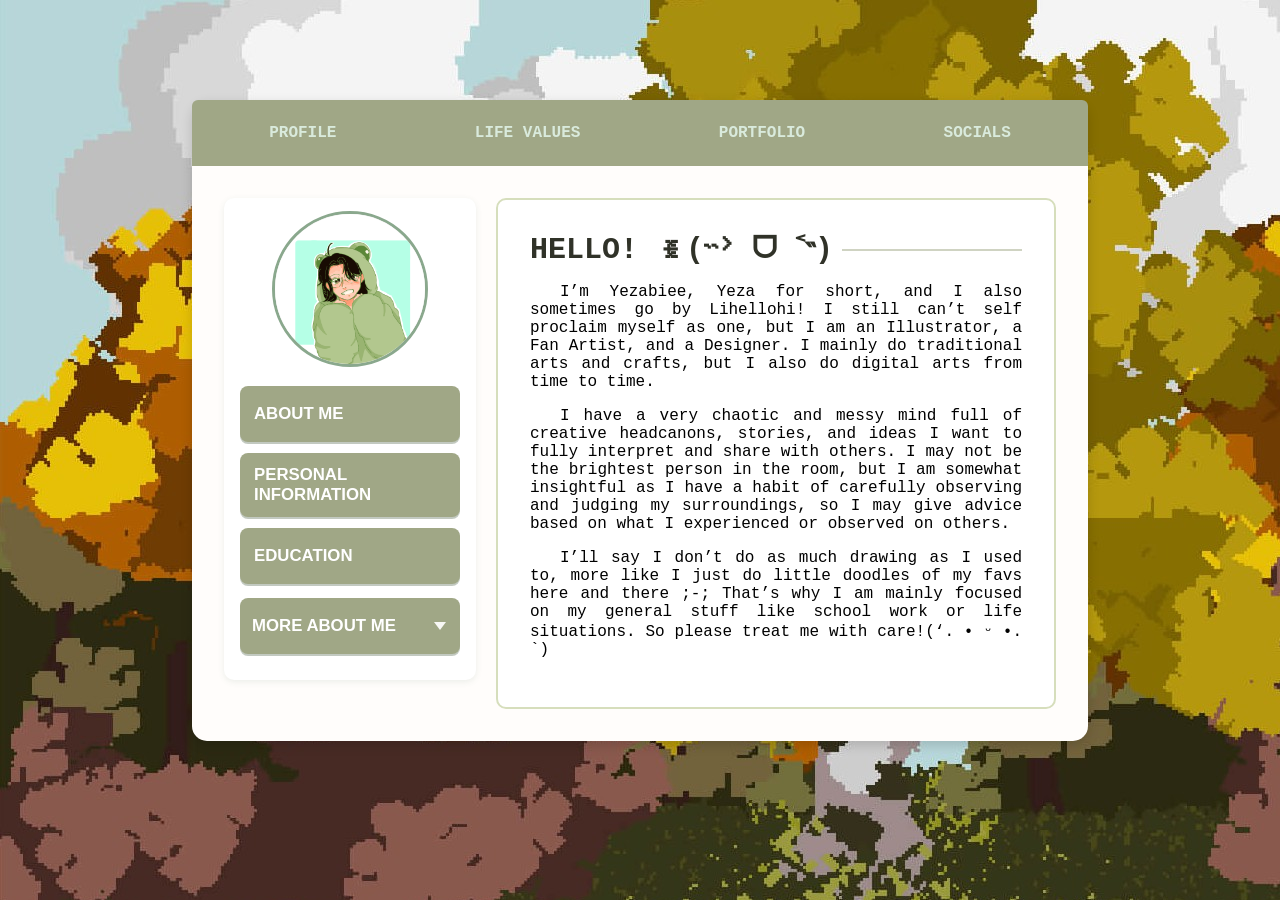
<file: index.html>
<!DOCTYPE html>
<html lang="en">
<head>
  <meta charset="UTF-8" />
  <meta name="viewport" content="width=device-width, initial-scale=1.0" />
  <title>Prototype Layout</title>
  <link rel="stylesheet" href="bottommydeisavior.css" />
</head>
<body>
  <div class="wrapper" style="width: 70%; max-width: 1000px; margin: 100px auto; background: #fffdfb; border-radius: 15px; box-shadow: 0 4px 12px rgba(0,0,0,0.15); overflow: visible;">


  <!-- Top Navigation -->
  <div class="navbar">
    <a href="index.html">PROFILE</a>
    <a href="SWOT.html">LIFE VALUES</a>
    <a href="WORKS.html">PORTFOLIO</a>
    <a href="SOCIALS.html">SOCIALS</a>
  </div>

  <div class="container">

    <!-- Sidebar -->
   <div class="sidebar">
    <div class="pfp">
        <img src="pfp.jpg" alt="Profile Picture" style="width: 100%; height: 100%; border-radius: 50%; border-color: #8aa88d; border-style: solid;" />
    </div>
        <button onclick="showTab('about')">ABOUT ME</button>
        <button onclick="showTab('personalinfo')">PERSONAL INFORMATION</button>
        <button onclick="showTab('education')">EDUCATION</button>
        <div class="more-wrapper">
            <button onclick="toggleSubmenu(this)" class="more-btn">MORE ABOUT ME</button>
            <div class="submenu">
                <button onclick="showTab('interest')">INTERESTS</button>
                <button onclick="showTab('funfacts')">FUNFACTS</button>
                <button onclick="showTab('faqs')">FAQS</button>
            </div>
        </div>
    </div>

    <!-- Main Content -->
    <div class="content">
        <div id="welcome">
            <h1 style="font-size: 30px;">HELLO! ꉂ(˵˃ ᗜ ˂˵)</h1>
            <p style="text-indent: 30px;">I’m Yezabiee, Yeza for short, and I also sometimes go by Lihellohi! I still can’t self proclaim myself as one, but I am an Illustrator, a Fan Artist, and a Designer. I mainly do traditional arts and crafts, but I also do digital arts from time to time.</p> 
            <p>I have a very chaotic and messy mind full of creative headcanons, stories, and ideas I want to fully interpret and share with others. I may not be the brightest person in the room, but  I am somewhat insightful as I have a habit of carefully observing and judging my surroundings, so I may give advice based on what I experienced or observed on others. </p>
            <p>I’ll say I don’t do as much drawing as I used to, more like I just do little doodles of my favs here and there ;-; That’s why I am mainly focused on my general stuff like school work or life situations. So please treat me with care!(‘. • ᵕ •. `)</p>
        </div>


    <div id="about" style="display:none;">
        <h1 style="font-size: 30px;">HELLO! ꉂ(˵˃ ᗜ ˂˵)</h1>
        <p style="text-indent: 30px;"> I’m Yezabiee, Yeza for short, and I also sometimes go by Lihellohi! I still can’t self proclaim myself as one, but I am an Illustrator, a Fan Artist, and a Designer. I mainly do traditional arts and crafts, but I also do digital arts from time to time.</p> 
        <p>I have a very chaotic and messy mind full of creative headcanons, stories, and ideas I want to fully interpret and share with others. I may not be the brightest person in the room, but  I am somewhat insightful as I have a habit of carefully observing and judging my surroundings, so I may give advice based on what I experienced or observed on others. </p>
        <p>I’ll say I don’t do as much drawing as I used to, more like I just do little doodles of my favs here and there ;-; That’s why I am mainly focused on my general stuff like school work or life situations. So please treat me with care!(‘. • ᵕ •. `)</p>
    </div>

    <div id="personalinfo" style="display:none;">
        <h1 style="font-size: 30px;">PERSONAL INFORMATION</h1>
        <ul>
            <li>Preferred Name: Yeza</li>
            <li>Birthdate: June 17th</li>
            <li>Nationality: Filipino</li>
            <li>Pronouns: She/They</li>
            <li>Sexuality: Asexual, Bisexual(?)</li>
            <li>MBTI: ISFP</li>
        </ul>
    </div>

    <div id="education" style="display:none;max-height: 500px; overflow-y: auto;">
        <h1 style="font-size: 30px;">EDUCATIONAL BACKGROUND</h1>
         <h2 style="font-size: 20px">CIIT College of Arts and Technology (2025-Present)</h2>
            <ul>
                <li>Member of Atelier: CIIT Organization about Traditional Arts</li>
            </ul>
        <h2 style="font-size: 20px">Leandro Locsin Integrated School (2022-2025)</h2>
         <ul>
            <li>Consistent Honors (2022-2025)</li>
            <li>Team Leader: Artist Guild Painting Contest (2023)</li>
            <li>2nd Place: Artist Guild Painting Contest (2023)</li>
            <li>1st Place: English Month Poster Making Contest (2024)</li>
            <li>TESDA National Certificate III in Visual Graphic Designing (2024)</li>
            <li>Intern: JVD Event and Travel Management Co. (2024)</li>
            <li>Champion: Classroom Decoration Event: United Nations Theme:Egypt (2024)</li>
            <li>Champion: Classroom Decoration Event: Christmas Theme (2024)</li>
            <li>Guhit ICT: Highest Ranking Sales from the ICT strand on the Foundation Day Event (2025)</li>
            <li>1st Place: Geogebra Arts (2025)</li>
        </ul>
        <h2 style="font-size: 20px">Torch to the Nations International School (2021-2022)</h2>
            <ul>
                <li>Honor A</li>
                <li>Best in few subjects</li>
            </ul>
        <h2 style="font-size: 20px">Mater Carmeli School (2019-2021)</h2>
        <h2 style="font-size: 20px">Kaligayahan Elementary School (2018-2019)</h2>
            <ul>
                <li>With Honors</li>
                <li>3rd Place: Journalism Specialized in English Column Writing</li>
                <li>3rd Place: Filipino Poem Making Contest for Buwan ng Wika</li>
            </ul>
        <h2 style="font-size: 20px">Philippine Normal University: Institute for Teaching and Learning (2010-2018)</h2>
    </div>

    <div id="interest" style="display:none;">
        <h1 style="font-size: 30px;">INTERESTS</h1>
        <h2 style="font-size: 20px">Main Hyperfixations</h2>
        <p>Idolish7 Franchise, Honkai Star Rail</p>
        <h2 style="font-size: 20px">Secondary Hyperfixations</h2>
        <p>Sasaki to Miyano, Genshin Impact, Hermitcraft, Life Series, Paranormal and Tornado Documentaries</p>
        <h2 style="font-size: 20px">Occasional Hyperfixations</h2>
        <p>Hypnosis Microphone, Horimiya, Vocaloid, Undertale, Deltarune, Gravity Falls, Steven Universe, Doki Doki Literature Club</p>
    </div>

    <div id="funfacts" style="display:none;">
        <h1 style="font-size: 30px;">FUNFACTS</h1>
        <ul>
            <li>I crochet.</li>
            <li>I might be a bookworm but I am picky with the books I read.</li>
            <li>I don’t post a lot on social media, I am more of a lurker.</li>
            <li>I can animate but can’t proclaim myself as an animator.</li>
            <li>The only time I got into a university is when I was in elementary.</li>
            <li>I got placed as a leader on my research related subjects 4 times during 12th Grade, so I guess I am good with researching and brainstorming.</li>
            <li>My artstyle changes a lot, like every few months or so.</li>
            <li>I'm a night owl.</li>
            <li>I have some experience with AutoCAD.</li>
            <li>I have experience with Journalism.</li>
        </ul>
    </div>

    <div id="faqs" style="display:none;">
        <h1 style="font-size: 30px;">FAQS</h1>
        <h2 style="font-size: 20px;">What is your dream in 5 years or so?</h2>
        <p>To be the better version than myself today, passionate and determined in everything.....Also be rich. Merch is not cheap.</p>
        <h2 style="font-size: 20px;">What software/device do you usually use for digital art?</h2>
        <p>I use Ibis Paint on my phone. Yes, I draw with my fingers. Yes I am struggling.</p>
        <h2 style="font-size: 20px;">Will you open art commissions?</h2>
        <p>Maybe, I'll think about it.</p>
        <h2 style="font-size: 20px;">Do you sell your crochet products?</h2>
        <p>I did sell sometime this year, and planning to sell more in the future!</p>
    </div>
</div>
</div>
</div>
</body>
<script src="topwhinysamoyedphainon.js"></script>
</html>
</file>
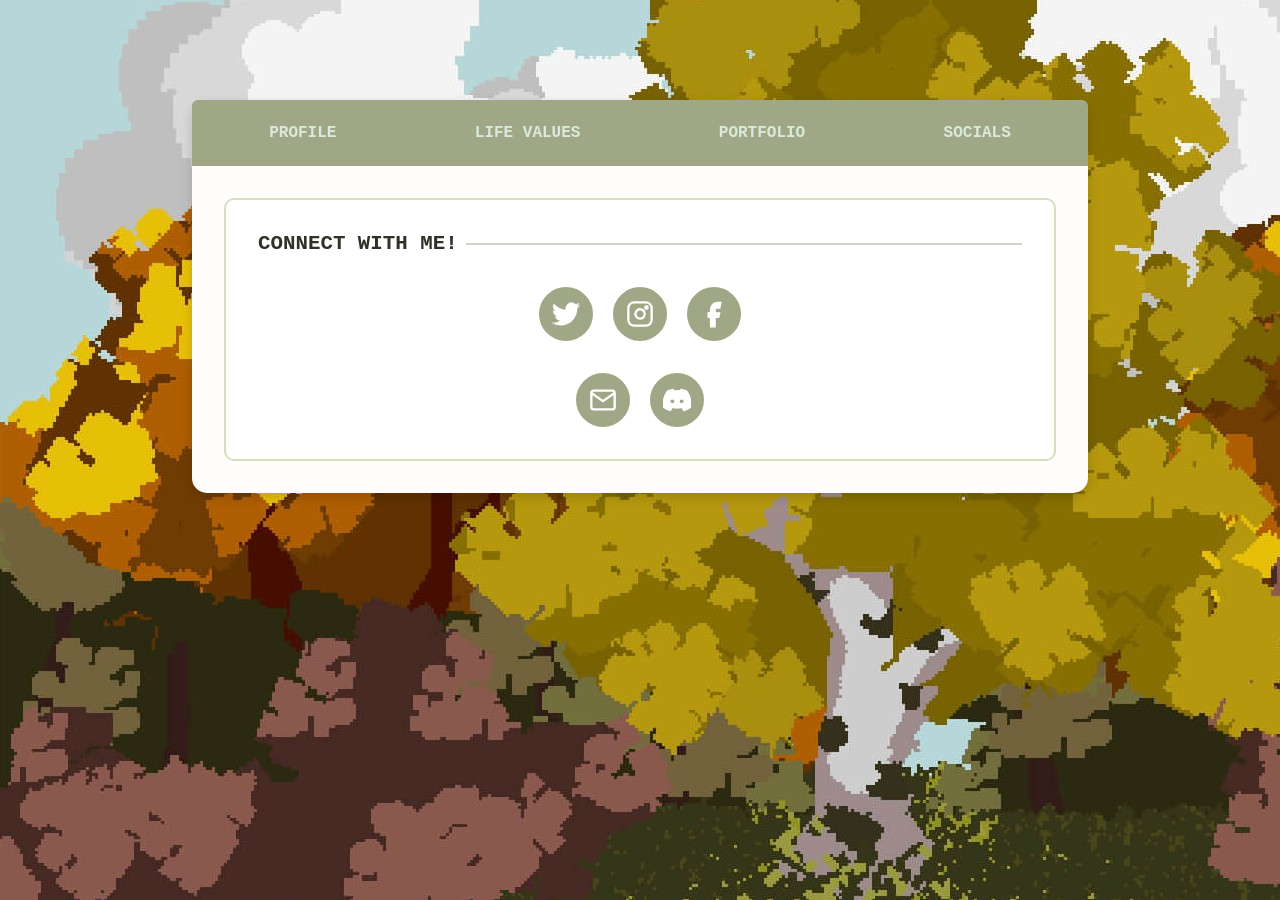
<file: SOCIALS.html>
<!DOCTYPE html>
<html lang="en">
<head>
  <meta charset="UTF-8" />
  <meta name="viewport" content="width=device-width, initial-scale=1.0" />
  <title>Prototype Layout</title>
  <link rel="stylesheet" href="bottommydeisavior.css" />
</head>
<body>
  <div class="wrapper" style="width: 70%; max-width: 1000px; margin: 100px auto; background: #fffdfb; border-radius: 15px; box-shadow: 0 4px 12px rgba(0,0,0,0.15); overflow: visible;">


  <!-- Top Navigation -->
  <div class="navbar">
    <a href="index.html">PROFILE</a>
    <a href="SWOT.html">LIFE VALUES</a>
    <a href="WORKS.html">PORTFOLIO</a>
    <a href="SOCIALS.html">SOCIALS</a>
  </div>

  <div class="container">

    <!-- Sidebar -->

    <!-- Main Content -->
    <div class="content">
        <div id="welcome">
            <h1>CONNECT WITH ME!</h1>
            <div class="social-links">
                <a href="https://x.com/Yezabiee?t=5Uv_QjEeLKNqeV9DI22DlA&s=09" target="_blank" title="Twitter" class="social-btn">
                    <svg xmlns="http://www.w3.org/2000/svg" viewBox="0 0 128 128"><path fill="white" d="M114.896 37.888c.078 1.129.078 2.257.078 3.396 0 34.7-26.417 74.72-74.72 74.72v-.02A74.343 74.343 0 0 1 0 104.21c2.075.25 4.16.375 6.25.38a52.732 52.732 0 0 0 32.615-11.263A26.294 26.294 0 0 1 14.331 75.09c3.937.76 7.993.603 11.857-.453-12.252-2.475-21.066-13.239-21.066-25.74v-.333a26.094 26.094 0 0 0 11.919 3.287C5.5 44.139 1.945 28.788 8.913 16.787a74.535 74.535 0 0 0 54.122 27.435 26.277 26.277 0 0 1 7.598-25.09c10.577-9.943 27.212-9.433 37.154 1.139a52.696 52.696 0 0 0 16.677-6.376A26.359 26.359 0 0 1 112.92 28.42 52.227 52.227 0 0 0 128 24.285a53.35 53.35 0 0 1-13.104 13.603z"/></svg>
                </a>
                <a href="https://www.instagram.com/yezabiee?igsh=MXJ5dWFyNzlvcXJiZw==" target="_blank" title="Instagram" class="social-btn">
                    <svg viewBox="0 0 24 24" width="32" height="32" fill="currentColor">
                        <rect x="2" y="2" width="20" height="20" rx="5" ry="5" fill="none" stroke="currentColor" stroke-width="2"/>
                        <path d="M16 11.37A4 4 0 1112.63 8 4 4 0 0116 11.37z" fill="none" stroke="currentColor" stroke-width="2"/>
                        <circle cx="17.5" cy="6.5" r="1.5" fill="currentColor"/>
                    </svg>
                </a>
                <a href="https://facebook.com" target="_blank" title="Facebook" class="social-btn">
                    <svg viewBox="0 0 24 24" width="32" height="32" fill="currentColor">
                        <path d="M18 2h-3a6 6 0 00-6 6v3H7v4h2v8h4v-8h3l1-4h-4V8a1 1 0 011-1h3z"/>
                    </svg>
                </a>
            </div>
            <div class="social-links">
                <a href="mailto:yezabiee@gmail.com" target="_blank" title="Gmail" class="social-btn">
                    <svg viewBox="0 0 24 24" width="32" height="32" fill="white">
                        <path d="M20 4H4c-1.1 0-2 .9-2 2v12c0 1.1.9 2 2 2h16c1.1 0 2-.9 2-2V6c0-1.1-.9-2-2-2z" fill="none" stroke="white" stroke-width="2"/>
                        <polyline points="22,6 12,13 2,6" fill="none" stroke="white" stroke-width="2"/>
                    </svg>
                </a>
                <a href="https://discord.com" target="_blank" title="Discord" class="social-btn">
                    <svg viewBox="0 0 24 24" width="32" height="32" fill="white">
                        <path d="M20.317 4.3671a19.8062 19.8062 0 0 0-4.8851-1.5152.074.074 0 0 0-.0788.0372c-.211.375-.445.864-.608 1.25a18.27 18.27 0 0 0-5.487 0 12.64 12.64 0 0 0-.617-1.25.077.077 0 0 0-.0787-.0371c-1.693.291-3.298.844-4.885 1.5151a.07.07 0 0 0-.033.03c-3.11 4.649-3.96 9.182-3.54 13.65a.083.083 0 0 0 .031.057 19.9 19.9 0 0 0 5.993 3.03.078.078 0 0 0 .084-.028 14.975 14.975 0 0 0 1.293-2.1.074.074 0 0 0-.041-.104 13.107 13.107 0 0 1-1.86-.88.075.075 0 0 1-.008-.125c.125-.093.25-.19.371-.287a.075.075 0 0 1 .078-.011c3.9 1.783 8.12 1.783 11.98 0a.075.075 0 0 1 .079.009c.12.098.246.195.371.288a.075.075 0 0 1-.006.125c-.596.344-1.225.633-1.86.88a.075.075 0 0 0-.041.104c.36.687.772 1.341 1.293 2.1a.075.075 0 0 0 .084.028 19.963 19.963 0 0 0 6.002-3.03.083.083 0 0 0 .031-.056c.505-5.177-.838-9.674-3.549-13.66a.061.061 0 0 0-.031-.03zM8.02 15.3312c-1.1825 0-2.1588-.9693-2.1588-2.1588 0-1.1895.9763-2.1588 2.1588-2.1588 1.1888 0 2.1771.9693 2.1588 2.1588 0 1.1895-.9763 2.1588-2.1588 2.1588zm7.9645 0c-1.1825 0-2.1588-.9693-2.1588-2.1588 0-1.1895.9763-2.1588 2.1588-2.1588 1.1888 0 2.1771.9693 2.1588 2.1588 0 1.1895-.97 2.1588-2.1588 2.1588z"/>
                    </svg>
                </a>
            </div>
        </div>
    </div>
</div>
</div>
</div>
</body>
<script src="topwhinysamoyedphainon.js"></script>
</html>
</file>
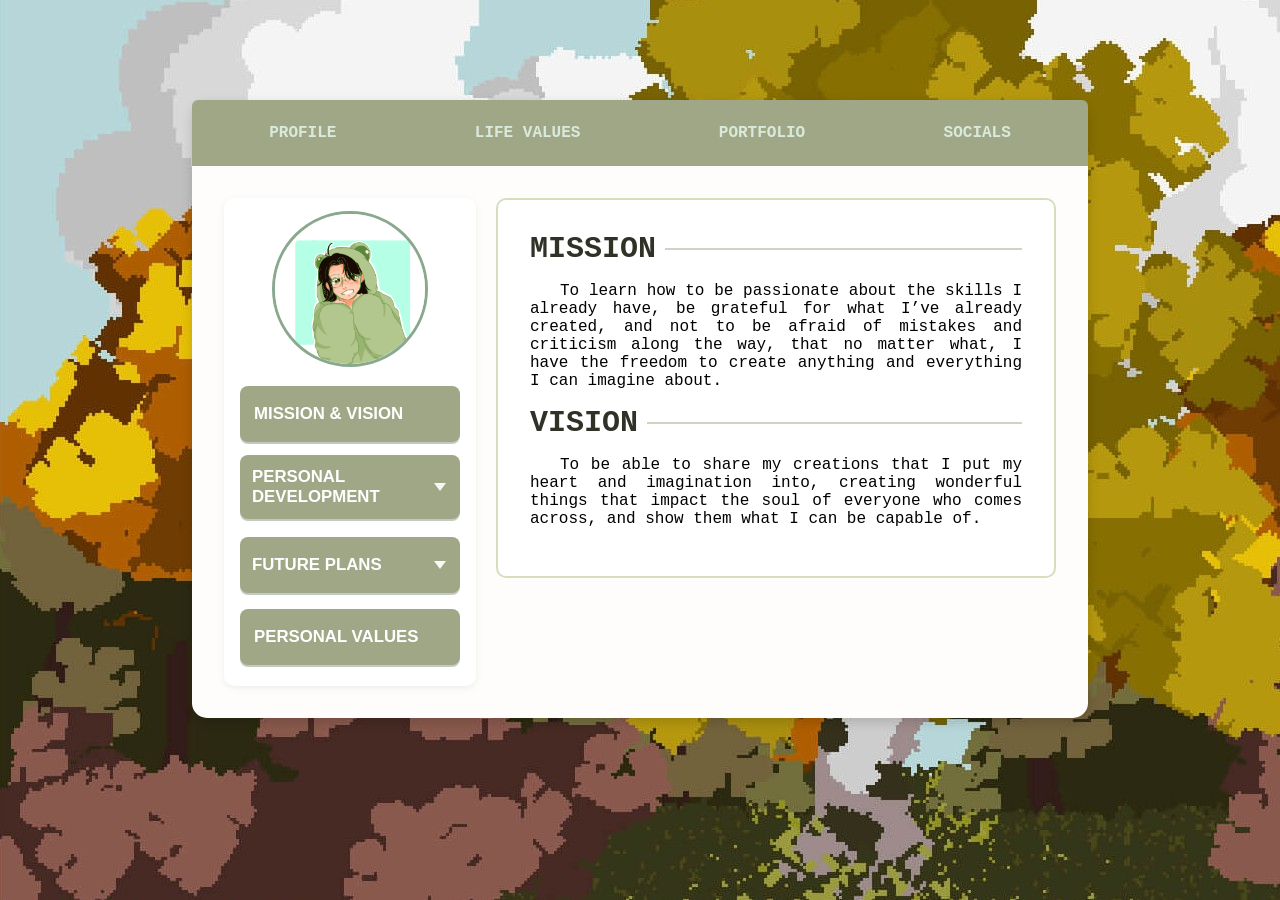
<file: SWOT.html>
<!DOCTYPE html>
<html lang="en">
<head>
  <meta charset="UTF-8" />
  <meta name="viewport" content="width=device-width, initial-scale=1.0" />
  <title>Prototype Layout</title>
  <link rel="stylesheet" href="bottommydeisavior.css" />
</head>
<body>
  <div class="wrapper" style="width: 70%; max-width: 1000px; margin: 100px auto; background: #fffdfb; border-radius: 15px; box-shadow: 0 4px 12px rgba(0,0,0,0.15); overflow: visible;">


  <!-- Top Navigation -->
  <div class="navbar">
    <a href="index.html">PROFILE</a>
    <a href="SWOT.html">LIFE VALUES</a>
    <a href="WORKS.html">PORTFOLIO</a>
    <a href="SOCIALS.html">SOCIALS</a>
  </div>

  <div class="container">

    <!-- Sidebar -->
   <div class="sidebar">
    <div class="pfp">  <img src="pfp.jpg" alt="Profile Picture" style="width: 100%; height: 100%; border-radius: 50%; border-color: #8aa88d; border-style: solid;" />
    </div>
        <button onclick="showTab('life')">MISSION & VISION</button>
        <div class="more-wrapper">
            <button onclick="toggleSubmenu(this)" class="more-btn">PERSONAL DEVELOPMENT</button>
            <div class="submenu">
                <button onclick="showTab('personality')">PERSONALITY TEST</button>
                <button onclick="showTab('character')">CHARACTER STRENGTHS</button>
                <button onclick="showTab('learning')">LEARNING STYLE</button>
            </div>
        </div>
        <div class="more-wrapper">
            <button onclick="toggleSubmenu(this)" class="more-btn">FUTURE PLANS</button>
             <div class="submenu">
                <button onclick="showTab('plana')">PLAN A</button>
                <button onclick="showTab('planb')">PLAN B</button>
                <button onclick="showTab('planc')">PLAN C</button>
            </div>
        </div>
        <button onclick="showTab('values')">PERSONAL VALUES</button>
    </div>

    <!-- Main Content -->
    <div class="content">
        <div id="welcome">
            <h1 style="font-size: 30px;">MISSION</h1>
                <p>To learn how to be passionate about the skills I already have, be grateful for what I’ve already created, and not to be afraid of mistakes and criticism along the way, that no matter what, I have the freedom to create anything and everything I can imagine about.</p>
            <h1 style="font-size: 30px;">VISION</h1>
                <p>To be able to share my creations that I put my heart and imagination into, creating wonderful things that impact the soul of everyone who comes across, and show them what I can be capable of.</p>
        </div>


    <div id="life" style="display:none;">
         <h1 style="font-size: 30px;">MISSION</h1>
            <p>To learn how to be passionate about the skills I already have, be grateful for what I’ve already created, and not to be afraid of mistakes and criticism along the way, that no matter what, I have the freedom to create anything and everything I can imagine about.</p>
        <h1 style="font-size: 30px;">VISION</h1>
            <p>To be able to share my creations that I put my heart and imagination into, creating wonderful things that impact the soul of everyone who comes across, and show them what I can be capable of.</p>
    </div>

    <div id="personality" style="display:none;max-height: 500px; overflow-y: auto;">
        <h1 style="font-size: 30px;">PERSONALITY TEST</h1>
        <h2 style="font-size: 20px;">Openness to Experience: 2.70</h2>
        <p>I am having a hard time to actually think originally when it comes to ideas, so I need a little help with other existing ideas to be able to come up with my own.</p>
        <h2 style="font-size: 20px;">Conscientiousness: 3.56</h2>
        <p>I’ll say I am reliable  and conscious with my work, but I still tend to procrastinate at times. </p>
        <h2 style="font-size: 20px;">Extraversion: 4.00</h2>
        <p>I am very good at voicing my concerns when it comes to groupworks. Personally I don’t fit this score as I am not an extrovert, but when it comes to groupwork, especially when I’m the leader, I am the loudest in voicing my concerns and achievements as a group.</p>
        <h2 style="font-size: 20px;">Agreeableness: 2.67</h2>
        <p>When it comes to agreeing with certain subjects, my words tend to be very harsh and very critical, not only to anyone but also myself.</p>
        <h2 style="font-size: 20px;">Neuroticism/Negative Emotionality: 1.75</h2>
        <p>Even when times are getting rough, I can still maintain calm in order not to panic. </p>
    </div>

    <div id="character" style="display:none;max-height: 500px; overflow-y: auto;">
        <h1>CHARACTER STRENGTHS</h1>
        <h2 style="font-size: 15px;">Appreciation of Beauty & Excellence</h2>
        <p>I appreciate anything that has beauty, excellence, whether physically or within their skills. Appreciating the beauty of anything, living or non living, gives me the courage that I too, can create something beautiful as these things.</p>
        <h2 style="font-size: 15px;">Gratitude</h2>
        <p>Always being aware and grateful for any opportunity given my way.</p>
        <h2 style="font-size: 15px ;">Leadership</h2>
        <p>I am the type of a leader who encourages and considerates  my member’s strengths and weaknesses, organizes all the needed activities to be done, and is overall always there for my groupmates.</p>
        <h2 style="font-size: 15px;">Judgement</h2>
        <p>	I am a judgemental person, as I tend to overthink and overanalyze things, taking any evidence or ideas I have with a grain of salt, until I make my decisions fairly.</p>
        <h2 style="font-size: 15px;">Curiosity</h2>
        <p>I am naturally curious with things I take interest in, so I always take every information within those interests very passionately.</p>
    </div>  

    <div id="learning" style="display:none;">
        <h1>LEARNING STYLE</h1>
        <p>I’m a Visual Learner! Well according to my learning style test per se, so I tend to understand something better when it is visually shown. Personally I still struggle with just showing myself visually, so this paired with detailed information, I ensure that I will understand the information very well. There are other times that I enjoy visualizing certain informations even if it’s not shown visually with a picture or a chart, but I have a hard time interpreting it with just words, so I interpret it visually too by drawing!</p>  
    </div>

    <div id="plana" style="display:none;">
        <p>Plan A: Continue the small business</p>
    </div>

     <div id="planb" style="display:none;">
        <p>Plan B: Be a freelancer: learn how to draw digitally</p>
    </div>

     <div id="planc" style="display:none;">
        <p>Plan C: Get a company job.</p>
    </div>


    <div id="values" style="display:none;">
        <h1>PERSONAL VALUES</h1>
        <p>Living in poverty as a child, dreams are very hard to reach. Knowing all my relatives go for a realistic approach in continuing life - just get whatever job you’ll land on - I try to follow their footsteps as well. Even now I doubt my career choice, whether I should go with my parent’s dreams for me: an engineer or an architect, or what others want me to be: working in offices or low paying jobs. But I always come back to my safespace, I always choose art over anything, I always choose to share my creations with everyone.</p>
        <p>Because no matter how scary and uncertain the future is, I’ll never let go of my passion, my “hobby” , my safe space that’s always there with me even as a child. That Art isn’t just a fleeting hobby, it’s the one thing that helps me through tough times, helps me interpret my thoughts and feelings into a single picture, that I can be myself without anyone telling me what to do.</p>
    </div>
</div>
</div>
</div>
</body>
<script src="topwhinysamoyedphainon.js"></script>
</html>
</file>
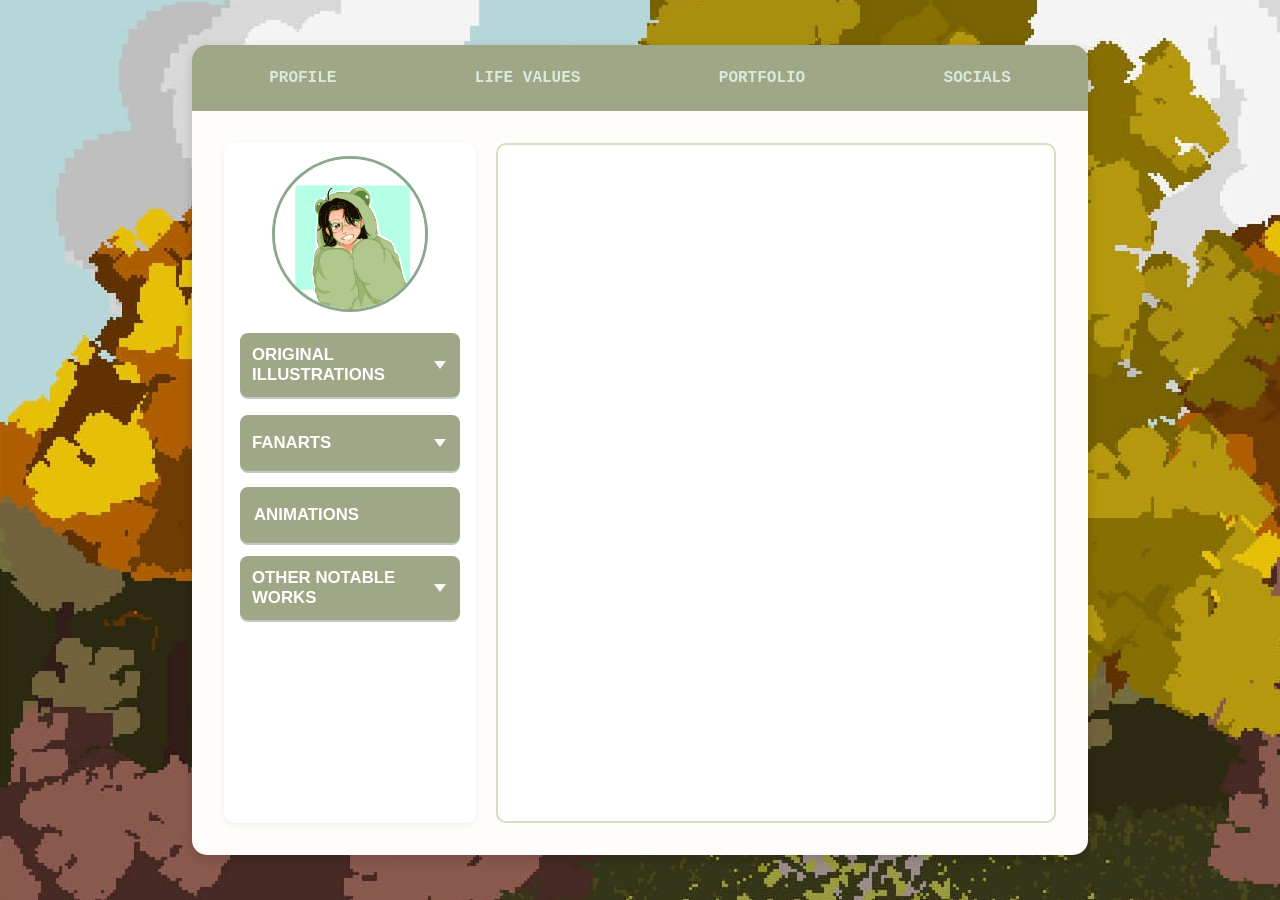
<file: WORKS.html>
<!DOCTYPE html>
<html lang="en">
<head>
  <meta charset="UTF-8" />
  <meta name="viewport" content="width=device-width, initial-scale=1.0" />
  <title>Prototype Layout</title>
  <link rel="stylesheet" href="bottommydeisavior.css" />
</head>
<body class="works-page">
  <div class="wrapper works-page-shell">


  <!-- Top Navigation -->
  <div class="navbar">
    <a href="index.html">PROFILE</a>
    <a href="SWOT.html">LIFE VALUES</a>
    <a href="WORKS.html">PORTFOLIO</a>
    <a href="SOCIALS.html">SOCIALS</a>
  </div>

  <div class="container">

    <!-- Sidebar -->
   <div class="sidebar">
    <div class="pfp">  <img src="pfp.jpg" alt="Profile Picture" style="width: 100%; height: 100%; border-radius: 50%; border-color: #8aa88d; border-style: solid;" />
    </div>
      <div class="more-wrapper">
         <button onclick="toggleSubmenu(this)" class="more-btn">ORIGINAL ILLUSTRATIONS</button>
         <div class="submenu">
              <button onclick="showTab('dig')">DIGITAL</button>
          </div>
        </div>
        <div class="more-wrapper">
            <button onclick="toggleSubmenu(this)" class="more-btn">FANARTS</button>
            <div class="submenu">
                <button onclick="showTab('digital')">DIGITAL</button>
            </div>
        </div>
        <button onclick="showTab('animations')">ANIMATIONS</button>
        <div class="more-wrapper">
            <button onclick="toggleSubmenu(this)" class="more-btn">OTHER NOTABLE WORKS</button>
            <div class="submenu">
                <button onclick="showTab('cooche')">CROCHET PRODUCTS</button>
                <button onclick="showTab('miscer')">MA105</button>
            </div>
        </div>
    </div>

    <!-- Main Content -->
    <div class="content works-content-scroll">
        <div id="welcome">
        </div>


    <div id="trad" style="display:none;">
    </div>

    <div id="dig" style="display:none;" class="work-thumb-grid">
      <button type="button" class="work-thumb" data-title="Unnamed OC" data-desc="Describe this piece here.">
        <img src="Unknamed OC_20240825003928.jpg" alt="Digital Original Compilation" />
      </button>
      <button type="button" class="work-thumb" data-title="Frog study" data-desc="Describe this piece here.">
        <img src="Frog but it only has back legs.jpg" alt="Digital Original Compilation 2" />
      </button>
    </div>

    <div id="animations" style="display:none;" class="work-thumb-grid">
      <button type="button" class="work-thumb" data-title="Teto GIF" data-desc="Describe this animation here.">
        <img src="Tetogif.gif" alt="Sample Animation" />
      </button>
      <button type="button" class="work-thumb work-thumb--video" data-title="Floating" data-desc="Describe this video here.">
        <video preload="metadata" muted playsinline>
          <source src="Floating.mp4" type="video/mp4">
        </video>
      </button>
    </div>

    <div id="cooche" style="display:none;" class="work-thumb-grid">
      <button type="button" class="work-thumb" data-title="Sunflower bouquet" data-desc="Describe this crochet piece here.">
        <img src="sunflwr bq crochet.jpg" alt="Crochet Product 1" />
      </button>
      <button type="button" class="work-thumb" data-title="Jellyfish" data-desc="Describe this crochet piece here.">
        <img src="Jellyfish.jpg" alt="Crochet Product 2" />
      </button>
      <button type="button" class="work-thumb" data-title="Scrunchies" data-desc="Describe this crochet piece here.">
        <img src="scrunchies.jpg" alt="Crochet Product 3" />
      </button>
      <button type="button" class="work-thumb" data-title="Sunflower" data-desc="Describe this crochet piece here.">
        <img src="sunflwr.jpg" alt="Crochet Product 4" />
      </button>
    </div>
    
    <div id="miscer" style="display:none;" class="work-thumb-grid">
      <button type="button" class="work-thumb" data-title="Cyrene cover" data-desc="A character from Honkai Star Rail named Cyrene as a magazine cover.">
        <img src="cyrene cover.jpg" alt="Miscellaneous Work" />
      </button>
      <button type="button" class="work-thumb" data-title="Logo mockup" data-desc="Tote bag mockup for my personal logo I designed.">
        <img src="logo mockup.JPG" alt="Logo mockup" />
      </button>
      <button type="button" class="work-thumb" data-title="Grapes" data-desc="Grapes made in Adobe Illustrator.">
        <img src="grapes.png" alt="Grapes illustration" />
      <button type="button" class="work-thumb" data-title="Heart poster" data-desc="A blood donation poster that I redesigned.">
        <img src="heartposter.jpg" alt="Heart poster" />
       <button type="button" class="work-thumb" data-title="Vision board" data-desc="Vision board of all the things I cherish the most.">
        <img src="visionboard.jpg" alt="Vision board" />
      </button>
      </button>
      </button>
    </div>
</div>
</div>
</div>

  <div id="work-detail" class="work-detail" aria-hidden="true">
    <div class="work-detail__backdrop" data-work-detail-close></div>
    <div class="work-detail__panel" role="dialog" aria-modal="true" aria-labelledby="work-detail-title">
      <button type="button" class="work-detail__close" aria-label="Close" data-work-detail-close>&times;</button>
      <div class="work-detail__media"></div>
      <div class="work-detail__copy">
        <h2 id="work-detail-title" class="work-detail__title"></h2>
        <p class="work-detail__desc"></p>
      </div>
    </div>
  </div>

</body>
<script src="topwhinysamoyedphainon.js"></script>
</html>
</file>
<file: bottommydeisavior.css>
body {
        background-image: url("bg.jpg");
      
      margin: 0;
      font-family: 'Courier New', Courier, monospace;

    }

::-webkit-scrollbar {
  width: 0;
  height: 0;
  background: transparent;
}
* {
  scrollbar-width: none;
  scrollbar-color: transparent transparent;
}
body {
  -ms-overflow-style: none;
}

  h1 {
  font-size: 1.3rem;
  color: #303228;
  margin-bottom: 0.5rem;
  position: relative;
  display: flex;
  align-items: center;
  gap: 0.55rem;
  font-weight: 600;
}

h1::after {
  content: "";
  flex-grow: 1;
  height: 2px;
  background-color: #A0A786;
  opacity: 0.5;
}

    /* Top Navigation */
    .navbar {
      display: flex;
      justify-content: space-around;
      background: #A0A786;
      padding: 1rem 2rem;
      color: white;
      font-weight: bold;
      border-radius: 6px 6px 0px 0px;
      gap: 3rem;
    }

    .navbar a {
      color: rgb(217, 234, 220);
      text-decoration: none;
      padding: 0.5rem 1rem;
      border-radius: 6px;
      transition: 0.2s;
    }

    .navbar a:hover {
      background: rgba(81, 101, 76, 0.874);
    }

    /* Main layout */
    .container {
      display: flex;
      align-items: flex-start;
      padding: 2rem;
      gap: 20px;
      position: relative;
      overflow: visible;
    }

    /* Left Sidebar */
    .sidebar {
      width: 220px;
      min-width: 220px;
      flex-shrink: 0;
      background: rgb(255, 255, 255);
      padding: 1rem;
      border-radius: 10px;
      box-shadow: 0 2px 6px rgba(69, 103, 79, 0.1);
      display: flex;
      flex-direction: column;
      align-items: center;
      position: relative;
      z-index: 1;
      overflow: visible;
    }
    
    .pfp-box {
    text-align: center;
    padding: 20px 10px;
}
    
    .pfp {
      width: 150px;
      height: 150px;
      background: #e4e1e1;
      border-radius: 50%;
      margin-bottom: 1rem;
      display: flex;
      align-items: center;
      justify-content: center;
      font-weight: bold;;
    }


    /* Main Content */
    .content {
      flex-grow: 1;
      background: white;
      padding: 2rem;
      border-radius: 10px;
      border: 2px solid #d6debc;
      position: relative;
      z-index: 0;
    }

    .content h1 {
      margin-top: 0;
      flex: 1;
    }
    
    p {
  text-align: justify;
  text-indent: 30px;
}

.more-wrapper {
    position: relative;
    width: 100%;
    display: flex;
    flex-direction: column;
    align-items: stretch;
    margin: 0.15rem 0;
}

/* Submenu: drops below parent category with expand animation */
.submenu {
    width: 100%;
    margin: 0;
    padding: 0;
    background: linear-gradient(180deg, #dfe5c8 0%, #d2d8b8 100%);
    border-radius: 0 0 8px 8px;
    border: 2px solid #c5ccaa;
    border-top: none;
    max-height: 0;
    opacity: 0;
    overflow: hidden;
    pointer-events: none;
    transform: translateY(-6px);
    transition: max-height 0.4s cubic-bezier(0.22, 1, 0.36, 1),
      opacity 0.28s ease,
      transform 0.32s cubic-bezier(0.22, 1, 0.36, 1),
      padding 0.28s ease;
    box-sizing: border-box;
}

.more-wrapper.is-expanded .submenu {
    max-height: 420px;
    opacity: 1;
    transform: translateY(0);
    pointer-events: auto;
    padding: 0.35rem 0.25rem 0.45rem;
}

/* Submenu buttons — nested “sub” style with motion */
.submenu button {
    background: rgba(255, 255, 255, 0.45);
    width: calc(100% - 0.5rem);
    margin: 0.25rem 0.25rem;
    padding: 14px 16px 14px 1.1rem;
    text-align: left;
    font-size: 0.98rem;
    font-weight: 600;
    color: #3d4a36;
    border-radius: 6px;
    cursor: pointer;
    transition: background 0.2s ease, transform 0.2s ease, padding-left 0.2s ease,
      box-shadow 0.2s ease;
    box-sizing: border-box;
    min-height: 48px;
    display: flex;
    align-items: center;
    outline: none;
    border: 1px solid rgba(81, 101, 76, 0.12);
    box-shadow: 0 1px 2px rgba(69, 103, 79, 0.08);
    opacity: 0;
    transform: translateX(-8px);
}

.more-wrapper.is-expanded .submenu button {
    animation: submenu-item-in 0.38s cubic-bezier(0.22, 1, 0.36, 1) forwards;
}

.more-wrapper.is-expanded .submenu button:nth-child(1) {
    animation-delay: 0.04s;
}
.more-wrapper.is-expanded .submenu button:nth-child(2) {
    animation-delay: 0.09s;
}
.more-wrapper.is-expanded .submenu button:nth-child(3) {
    animation-delay: 0.14s;
}
.more-wrapper.is-expanded .submenu button:nth-child(4) {
    animation-delay: 0.19s;
}
.more-wrapper.is-expanded .submenu button:nth-child(5) {
    animation-delay: 0.24s;
}

@keyframes submenu-item-in {
    to {
        opacity: 1;
        transform: translateX(0);
    }
}

.submenu button:hover {
    background: #fffefb;
    padding-left: 1.35rem;
    transform: translateX(4px);
    box-shadow: 0 3px 10px rgba(69, 103, 79, 0.15);
}

/* MAIN SIDEBAR BUTTON STYLE */
.sidebar button {
    background: #A0A786;
    width: 100%;
    padding: 12px 14px;
    text-align: left;
    font-size: 1.05rem;
    font-weight: 600;
    color: white;
    border-radius: 8px;
    cursor: pointer;
    transition: background 0.22s ease, transform 0.2s ease, box-shadow 0.22s ease,
      padding-left 0.22s ease;
    box-sizing: border-box;
    min-height: 56px;
    display: flex;
    flex-direction: row;
    align-items: center;
    justify-content: flex-start;
    margin: 0.35rem 0;
    outline: none;
    border: none;
    position: relative;
    box-shadow: 0 2px 0 rgba(81, 101, 76, 0.35);
}

.sidebar .more-btn {
    padding: 12px 2.35rem 12px 12px;
    border-radius: 8px;
    flex-direction: column;
    align-items: flex-start;
    justify-content: center;
}

.more-wrapper.is-expanded .more-btn {
    border-radius: 8px 8px 0 0;
    margin-bottom: 0;
}

.sidebar .more-btn .btn-label {
    line-height: 1.2;
}

.more-wrapper.is-expanded .more-btn {
    background: #8f9678;
    box-shadow: none;
}

.more-wrapper.is-expanded .more-btn::after {
    transform: translateY(-50%) rotate(180deg);
}

/* Chevron: category expand hint */
.sidebar .more-btn::after {
    content: "";
    position: absolute;
    right: 14px;
    top: 50%;
    transform: translateY(-50%) rotate(0deg);
    width: 0;
    height: 0;
    border-left: 6px solid transparent;
    border-right: 6px solid transparent;
    border-top: 8px solid rgba(255, 255, 255, 0.92);
    transition: transform 0.32s cubic-bezier(0.22, 1, 0.36, 1);
    pointer-events: none;
}

.sidebar button:hover {
    background: #7c8268;
    padding-left: 18px;
    transform: translateY(-1px);
    box-shadow: 0 4px 12px rgba(69, 103, 79, 0.22);
}

.sidebar button:active {
    transform: translateY(0);
    box-shadow: 0 1px 0 rgba(81, 101, 76, 0.35);
}

.sidebar .btn-sub {
    display: block;
    margin-top: 0.2rem;
    font-size: 0.72rem;
    font-weight: 500;
    color: rgba(255, 255, 255, 0.82);
    letter-spacing: 0.03em;
    text-transform: uppercase;
    opacity: 0.85;
    transition: opacity 0.2s ease, transform 0.2s ease;
}

.sidebar button:hover .btn-sub {
    opacity: 1;
    transform: translateX(2px);
}

/* Social Media Links */
.social-links {
    display: flex;
    gap: 20px;
    margin-top: 2rem;
    justify-content: center;
}

.social-btn {
    display: inline-flex;
    align-items: center;
    justify-content: center;
    width: 50px;
    height: 50px;
    border-radius: 50%;
    background: #A0A786;
    color: white;
    text-decoration: none;
    transition: 0.3s;
    border: 2px solid #A0A786;
}

.social-btn:hover {
    background: #7c8268;
    border-color: #7c8268;
    transform: scale(1.1);
}

.social-btn svg {
    width: 28px;
    height: 28px;
    stroke: white;
}

.image-left { margin-right: auto; }
.image-right { margin-left: auto; }

/* ——— Fixed shell + inner scroll (site-shell + works-page-shell) ——— */
body.app-page,
body.works-page {
  overflow: hidden;
}

.site-shell,
.works-page-shell {
  position: fixed;
  top: 50%;
  left: 50%;
  transform: translate(-50%, -50%);
  width: min(1000px, 70vw);
  max-width: calc(100% - 32px);
  height: min(90vh, 900px);
  max-height: calc(100vh - 48px);
  margin: 0;
  background: #fffdfb;
  border-radius: 15px;
  box-shadow: 0 4px 12px rgba(0, 0, 0, 0.15);
  display: flex;
  flex-direction: column;
  overflow: hidden;
  z-index: 2;
}

.site-shell > .navbar,
.works-page-shell > .navbar {
  flex-shrink: 0;
}

.site-shell .container,
.works-page-shell .container {
  flex: 1;
  min-height: 0;
  overflow: hidden;
  align-items: stretch;
}

.site-shell .sidebar,
.works-page-shell .sidebar {
  max-height: 100%;
  overflow-y: auto;
  align-self: stretch;
}

.site-shell .sidebar::-webkit-scrollbar,
.works-page-shell .sidebar::-webkit-scrollbar {
  width: 6px;
}
.site-shell .sidebar::-webkit-scrollbar-thumb,
.works-page-shell .sidebar::-webkit-scrollbar-thumb {
  background: rgba(160, 167, 134, 0.55);
  border-radius: 6px;
}
.site-shell .sidebar,
.works-page-shell .sidebar {
  scrollbar-width: thin;
  scrollbar-color: rgba(160, 167, 134, 0.55) transparent;
}

/* Scrollable main column */
.site-content-scroll {
  flex: 1;
  min-height: 0;
  min-width: 0;
  overflow-y: auto;
  overflow-x: hidden;
  -webkit-overflow-scrolling: touch;
}

.site-content-scroll::-webkit-scrollbar {
  width: 8px;
}
.site-content-scroll::-webkit-scrollbar-track {
  background: rgba(160, 167, 134, 0.15);
  border-radius: 6px;
}
.site-content-scroll::-webkit-scrollbar-thumb {
  background: #A0A786;
  border-radius: 6px;
}
.site-content-scroll {
  scrollbar-width: thin;
  scrollbar-color: #A0A786 rgba(160, 167, 134, 0.15);
}

/* Keep legacy class on WORKS in sync */
.works-content-scroll {
  flex: 1;
  min-height: 0;
  min-width: 0;
  overflow-y: auto;
  overflow-x: hidden;
  -webkit-overflow-scrolling: touch;
}

.works-content-scroll::-webkit-scrollbar {
  width: 8px;
}
.works-content-scroll::-webkit-scrollbar-track {
  background: rgba(160, 167, 134, 0.15);
  border-radius: 6px;
}
.works-content-scroll::-webkit-scrollbar-thumb {
  background: #A0A786;
  border-radius: 6px;
}
.works-content-scroll {
  scrollbar-width: thin;
  scrollbar-color: #A0A786 rgba(160, 167, 134, 0.15);
}

.work-thumb-grid {
  display: flex;
  flex-wrap: wrap;
  gap: 1rem;
  align-items: flex-start;
}

.work-thumb {
  border: none;
  padding: 0;
  margin: 0;
  background: transparent;
  cursor: pointer;
  border-radius: 12px;
  overflow: hidden;
  box-shadow: 0 4px 8px rgba(0, 0, 0, 0.1);
  transition: transform 0.2s ease, box-shadow 0.2s ease;
  max-width: 42%;
  line-height: 0;
}

.work-thumb:hover {
  transform: translateY(-2px);
  box-shadow: 0 8px 16px rgba(69, 103, 79, 0.2);
}

.work-thumb:focus-visible {
  outline: 3px solid #51654c;
  outline-offset: 3px;
}

.work-thumb.work-thumb--pop {
  animation: work-thumb-pop 0.38s ease;
}

@keyframes work-thumb-pop {
  0% { transform: scale(1); }
  45% { transform: scale(1.06); }
  100% { transform: scale(1); }
}

.work-thumb img,
.work-thumb video {
  display: block;
  width: 100%;
  height: auto;
  max-height: 320px;
  object-fit: cover;
}

.work-thumb--video video {
  pointer-events: none;
  background: #000;
}

#animations .work-thumb {
  max-width: 48%;
}

#cooche .work-thumb {
  max-width: 30%;
}

#miscer .work-thumb {
  max-width: 40%;
}

/* Work detail overlay */
.work-detail {
  position: fixed;
  inset: 0;
  z-index: 10000;
  display: flex;
  align-items: center;
  justify-content: center;
  padding: 1.25rem;
  pointer-events: none;
  opacity: 0;
  transition: opacity 0.28s ease;
}

.work-detail.is-open {
  pointer-events: auto;
  opacity: 1;
}

.work-detail__backdrop {
  position: absolute;
  inset: 0;
  background: rgba(48, 50, 40, 0.55);
  backdrop-filter: blur(3px);
}

.work-detail__panel {
  position: relative;
  z-index: 1;
  display: flex;
  flex-direction: row;
  align-items: stretch;
  gap: 0;
  width: min(920px, 100%);
  max-height: min(88vh, 720px);
  background: #fffdfb;
  border-radius: 14px;
  box-shadow: 0 16px 48px rgba(0, 0, 0, 0.25);
  border: 2px solid #d6debc;
  overflow: hidden;
  transform: translateY(18px) scale(0.96);
  opacity: 0;
  transition: transform 0.34s cubic-bezier(0.22, 1, 0.36, 1),
    opacity 0.3s ease;
}

.work-detail.is-open .work-detail__panel {
  transform: translateY(0) scale(1);
  opacity: 1;
}

.work-detail__close {
  position: absolute;
  top: 10px;
  right: 12px;
  z-index: 2;
  width: 40px;
  height: 40px;
  border: none;
  border-radius: 50%;
  background: #A0A786;
  color: #fff;
  font-size: 1.65rem;
  line-height: 1;
  cursor: pointer;
  display: flex;
  align-items: center;
  justify-content: center;
  transition: background 0.2s, transform 0.2s;
  padding: 0;
  font-family: inherit;
}

.work-detail__close:hover {
  background: #7c8268;
  transform: scale(1.05);
}

.work-detail__media {
  flex: 1;
  min-width: 0;
  background: #2a2c26;
  display: flex;
  align-items: center;
  justify-content: center;
  padding: 1rem;
}

.work-detail__media img,
.work-detail__media video {
  max-width: 100%;
  max-height: min(82vh, 680px);
  width: auto;
  height: auto;
  object-fit: contain;
  border-radius: 8px;
}

.work-detail__copy {
  flex: 0 0 42%;
  min-width: 220px;
  padding: 2.25rem 1.5rem 1.5rem;
  display: flex;
  flex-direction: column;
  gap: 0.75rem;
  overflow-y: auto;
}

.work-detail__title {
  margin: 0;
  font-size: 1.25rem;
  color: #303228;
}

.work-detail__desc {
  margin: 0;
  text-align: left;
  text-indent: 0;
  color: #3d4036;
  line-height: 1.55;
  font-size: 0.95rem;
}

@media (max-width: 720px) {
  .site-shell,
  .works-page-shell {
    width: calc(100% - 20px);
    height: calc(100vh - 24px);
    max-height: none;
    top: 12px;
    left: 50%;
    transform: translateX(-50%);
  }

  .site-shell .container,
  .works-page-shell .container {
    flex-direction: column;
    overflow-y: auto;
  }

  .site-shell .sidebar,
  .works-page-shell .sidebar {
    max-height: none;
    width: 100%;
    min-width: 0;
  }

  .site-content-scroll,
  .works-content-scroll {
    max-height: 50vh;
  }

  .work-detail__panel {
    flex-direction: column;
    max-height: 90vh;
  }

  .work-detail__copy {
    flex: none;
    max-height: 40vh;
  }

  .work-thumb {
    max-width: 100%;
  }

  #cooche .work-thumb,
  #miscer .work-thumb,
  #animations .work-thumb {
    max-width: 100%;
  }
}
</file>
